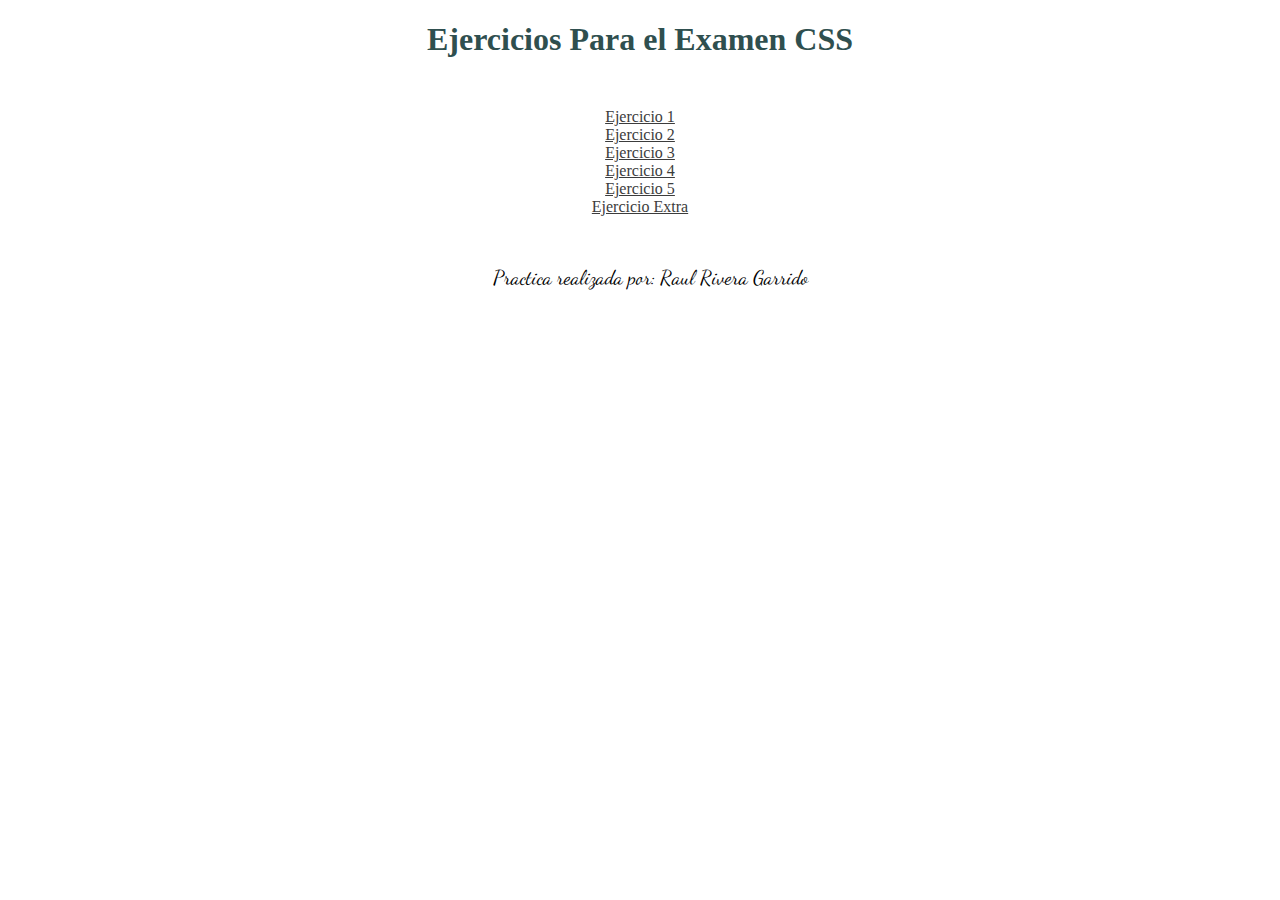
<file: index.html>
<!DOCTYPE html>
<html lang="es">
<head>
    <meta charset="UTF-8">
    <meta name="viewport" content="width=device-width, initial-scale=1.0">
    <link href="https://fonts.googleapis.com/css2?family=Dancing+Script&display=swap" rel="stylesheet">
    <title>Indice de Ejercicios</title>
    <style>
        body {
            align-items: center;
            text-align: center;
        }
        header {
            margin-bottom: 50px;
        }
        h1 {
            text-align: center;
            color: darkslategrey;
        }
        h2 {
            color: #333;
        }
        ul {
            list-style-type: none;
            padding: 0;
            margin: 0 auto;
        }
        a {
            color: #3c3c3c;
        }
        footer {
            margin-top: 50px;
            margin-left: 20px;
        }
        span {
            font-family: 'Dancing Script', cursive;
            font-size: 20px;
            text-align: center;
        }
    </style>
</head>
<body>
    <header>
        <h1>Ejercicios Para el Examen CSS</h1>
    </header>

    <ul>
        <li><a href="/Proyectos_CSS/Ejercicio_01/index.html">Ejercicio 1</a></li>
        <li><a href="/Proyectos_CSS/Ejercicio_02/index.html">Ejercicio 2</a></li>
        <li><a href="/Proyectos_CSS/Ejercicio_03/index.html">Ejercicio 3</a></li>
        <li><a href="/Proyectos_CSS/Ejercicio_04/index.html">Ejercicio 4</a></li>
        <li><a href="/Proyectos_CSS/Ejercicio_05/index.html">Ejercicio 5</a></li>
        <li><a href="/Proyectos_CSS/Ejercicio_Extra/index.html">Ejercicio Extra</a></li>
    </ul>
    <footer>
        <span>Practica realizada por: Raul Rivera Garrido</span>
    </footer>
</body>
</html>
</file>
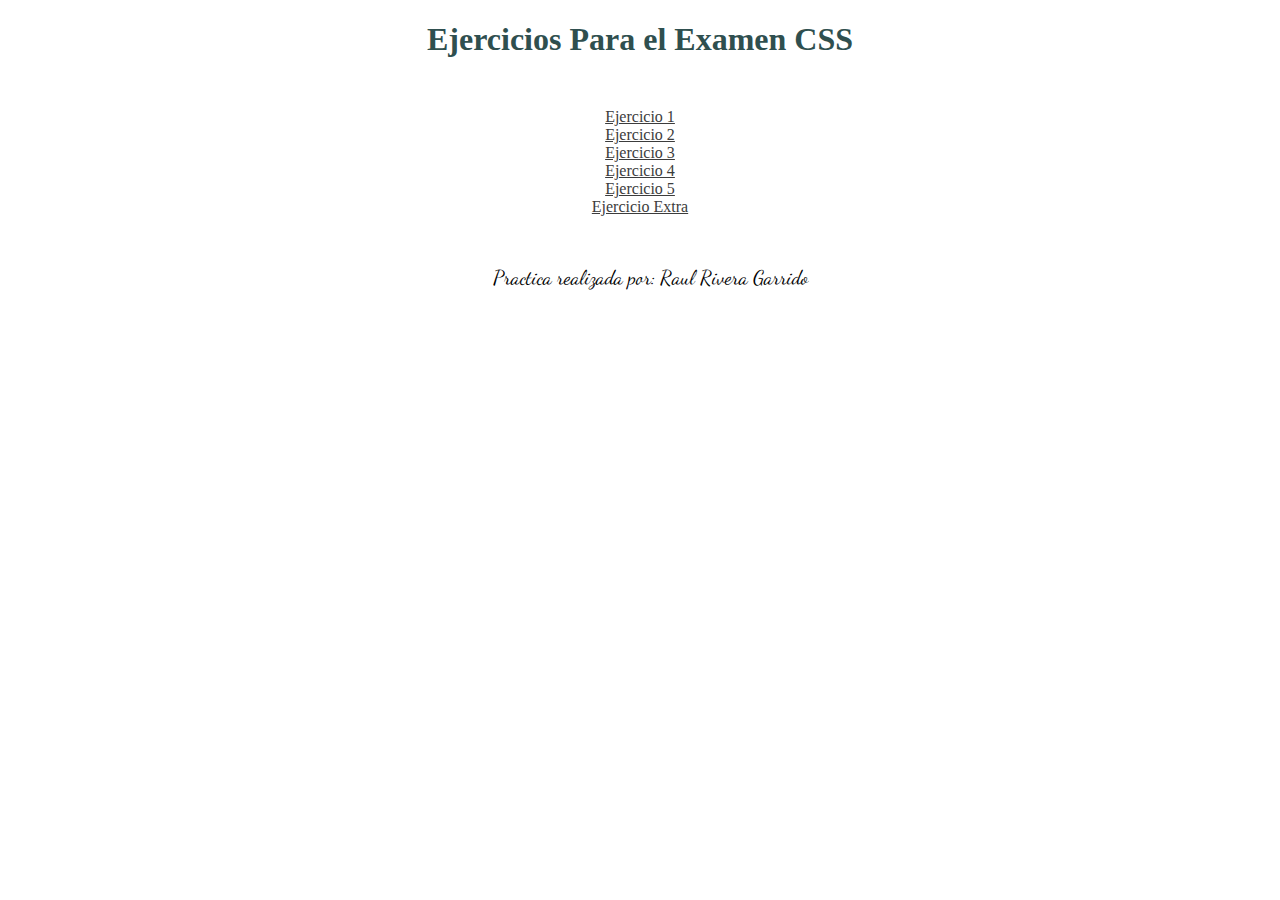
<file: Proyectos_CSS/index.html>
<!DOCTYPE html>
<html lang="es">
<head>
    <meta charset="UTF-8">
    <meta name="viewport" content="width=device-width, initial-scale=1.0">
    <link href="https://fonts.googleapis.com/css2?family=Dancing+Script&display=swap" rel="stylesheet">
    <title>Indice de Ejercicios</title>
    <style>
        body {
            align-items: center;
            text-align: center;
        }
        header {
            margin-bottom: 50px;
        }
        h1 {
            text-align: center;
            color: darkslategrey;
        }
        h2 {
            color: #333;
        }
        ul {
            list-style-type: none;
            padding: 0;
            margin: 0 auto;
        }
        a {
            color: #3c3c3c;
        }
        footer {
            margin-top: 50px;
            margin-left: 20px;
        }
        span {
            font-family: 'Dancing Script', cursive;
            font-size: 20px;
            text-align: center;
        }
    </style>
</head>
<body>
    <header>
        <h1>Ejercicios Para el Examen CSS</h1>
    </header>

    <ul>
        <li><a href="Ejercicio_01/index.html">Ejercicio 1</a></li>
        <li><a href="Ejercicio_02/index.html">Ejercicio 2</a></li>
        <li><a href="Ejercicio_03/index.html">Ejercicio 3</a></li>
        <li><a href="Ejercicio_04/index.html">Ejercicio 4</a></li>
        <li><a href="Ejercicio_05/index.html">Ejercicio 5</a></li>
        <li><a href="Ejercicio_Extra/index.html">Ejercicio Extra</a></li>
    </ul>
    <footer>
        <span>Practica realizada por: Raul Rivera Garrido</span>
    </footer>
</body>
</html>
</file>
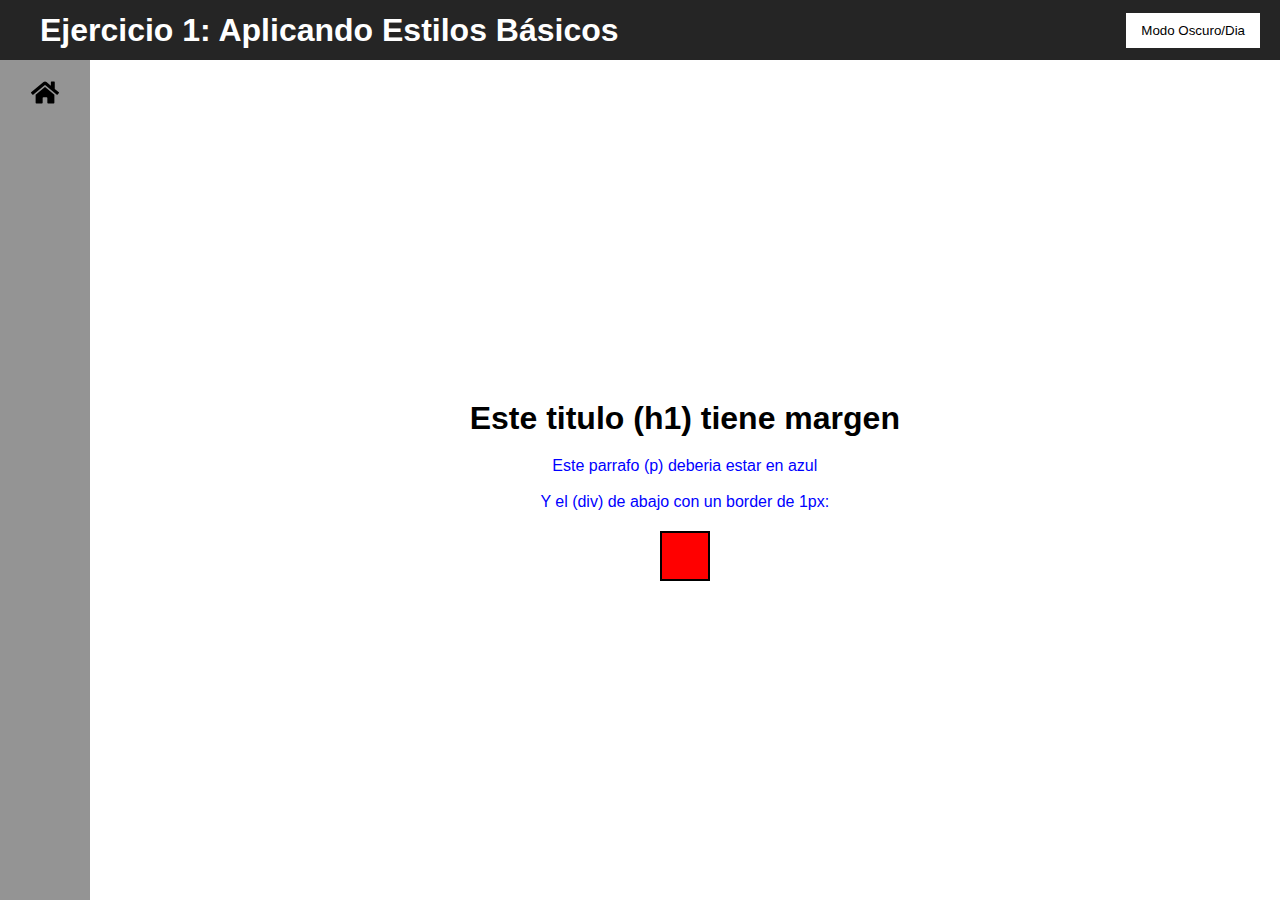
<file: Proyectos_CSS/Ejercicio_01/index.html>
<!-- 
Raul Rivera
1DAM
[4/03/2025] 
Ejercicio 1: Aplicar estilos Básicos
-->

<!DOCTYPE html>
<html lang="es">
<head>
    <meta charset="UTF-8">
    <meta name="viewport" content="width=device-width, initial-scale=1.0">
    <title>Ejercicio 1: Aplicando Estilos Basicos</title>
    <script src="script.js"></script>
    <link rel="stylesheet" href="styles.css">
</head>
<body>
    <!---Contenedor principal-->
    <div class="container">
        <aside class="sidebar">
            <nav>
                <ul>
                    <li><a href="/index.html">
                        <img src="images/home-solid.svg" alt="Inicio" class="home-icon">
                    </a></li>
                </ul>
            </nav>
        </aside>

        <header class="header">
            <h1>Ejercicio 1: Aplicando Estilos Básicos</h1>
            <!---Boton que tendra la funcionalidad de cambiar el fondo a oscuro o claro -->
            <button onclick="myFunction()" >Modo Oscuro/Dia </button>
        </header>

        <!---En el main definimos las etiquetas de cada apartado del ejercicio-->
        <main class="main">
        <h1>Este titulo (h1) tiene margen</h1>
        <p>Este parrafo (p) deberia estar en azul<p>
        <br>
        <p>Y el (div) de abajo con un border de 1px:</p>
        <div></div>

        </main>
    </div>
</body>
</html>
</file>
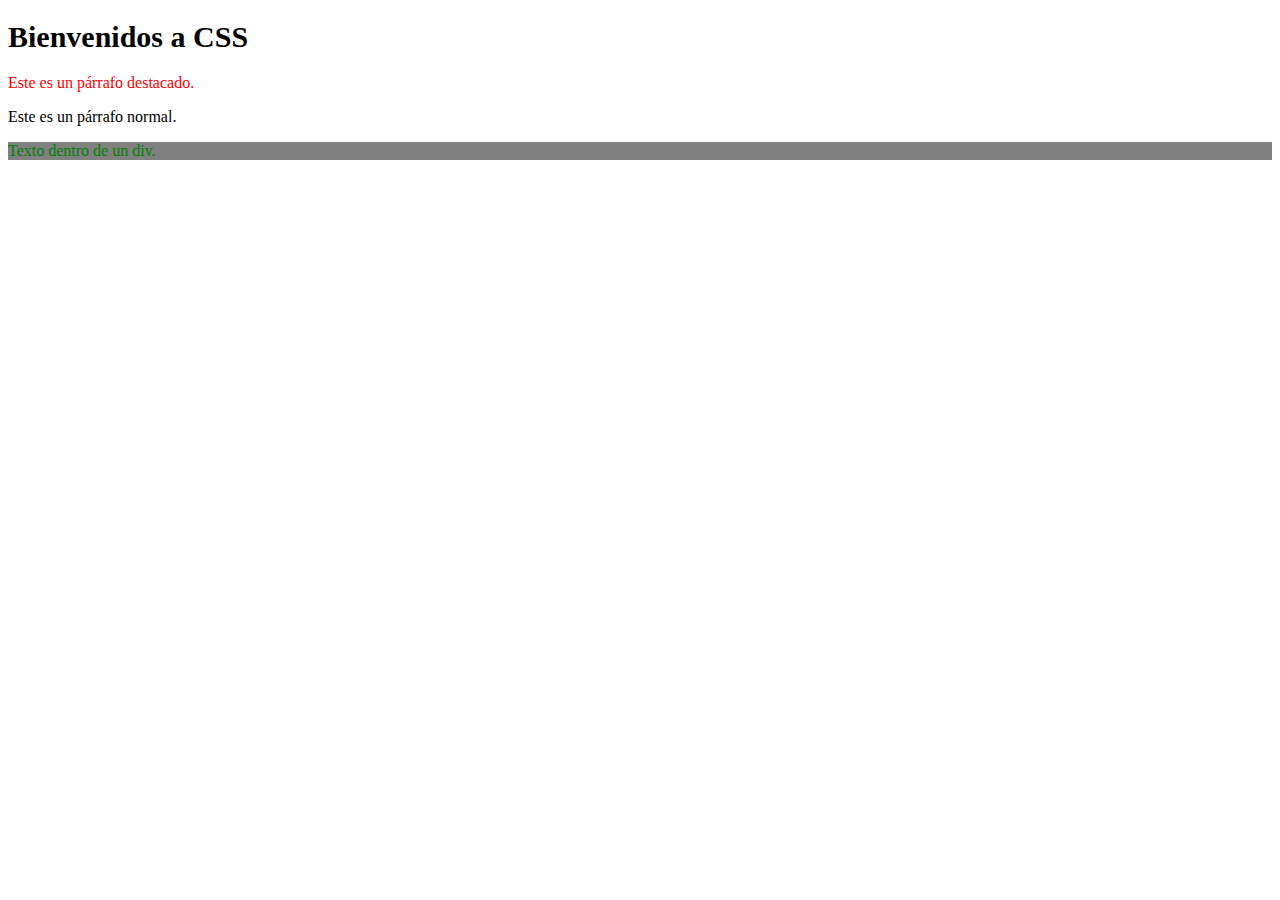
<file: Proyectos_CSS/Ejercicio_02/index.html>
<!-- 
Raul Rivera
1DAM
[4/03/2025] 
Ejercicio: Ejercicio 2: Selectores en CSS
-->

<!--Toda la estrucutra proporcionada en el ejercicio: -->
<!DOCTYPE html>
<html lang="es">
<head>
    <meta charset="UTF-8">
    <meta name="viewport" content="width=device-width, initial-scale=1.0">
    <title>Ejercicio CSS</title>
    <link rel="stylesheet" href="styles.css">
</head>
<body>
    <h1>Bienvenidos a CSS</h1>
    <p class="destacado">Este es un párrafo destacado.</p>
    <p>Este es un párrafo normal.</p>
    <div id="caja">
        <p>Texto dentro de un div.</p>
    </div>
</body>
</html>
</file>
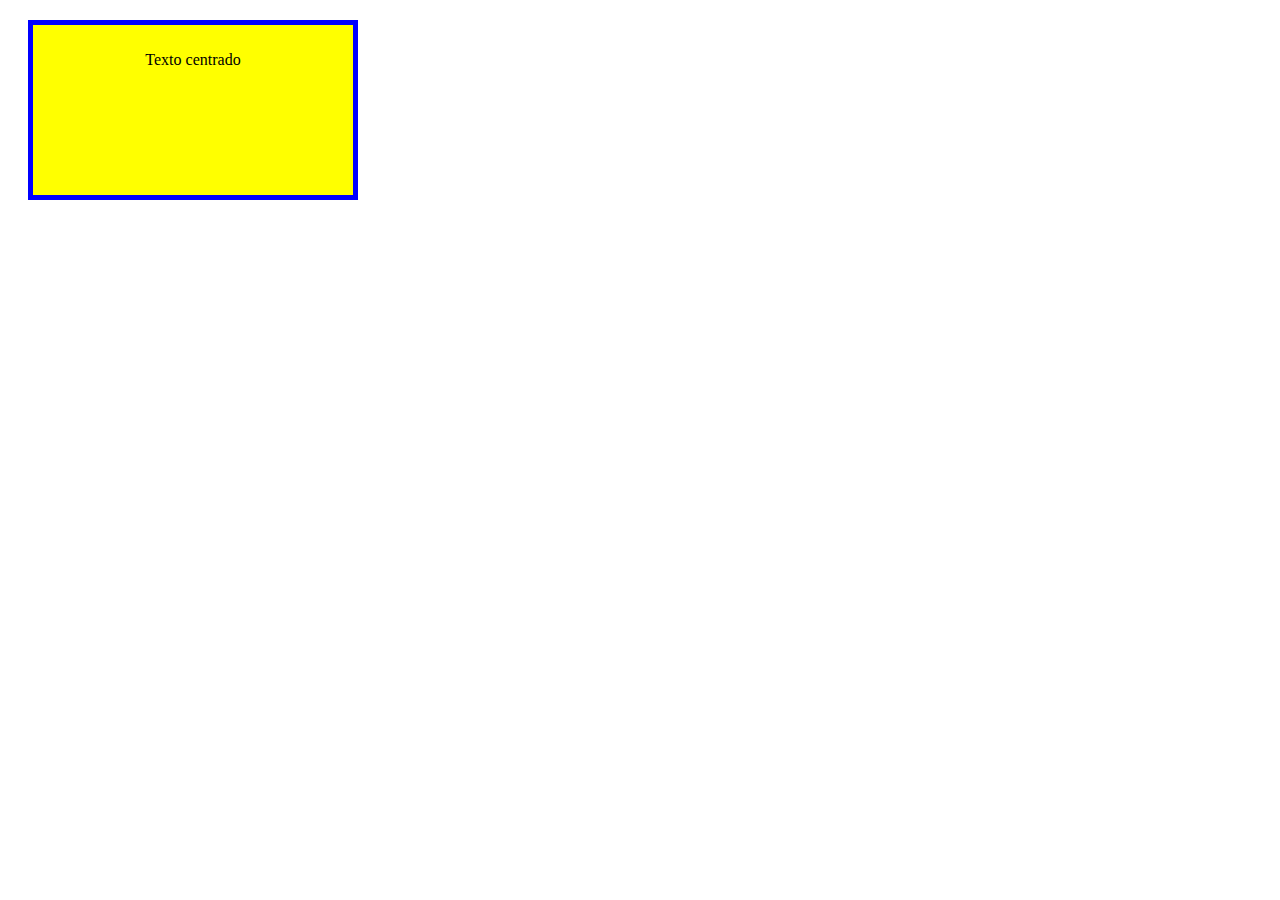
<file: Proyectos_CSS/Ejercicio_03/index.html>
<!-- 
Raul Rivera
1DAM
[4/03/2025] 
Ejercicio: Ejercicio 3: Modelo de Caja
-->
<!DOCTYPE html>
<html lang="es">
<head>
    <meta charset="UTF-8">
    <meta name="viewport" content="width=device-width, initial-scale=1.0">
    <title>Ejercicio 3: Modelo de Caja</title>
    <link rel="stylesheet" href="styles.css">
</head>
<body>
    <!--Creamos la "caja" con un div-->
    <div class="caja">
        <p>Texto centrado</p>
    </div>
</body>
</html>
</file>
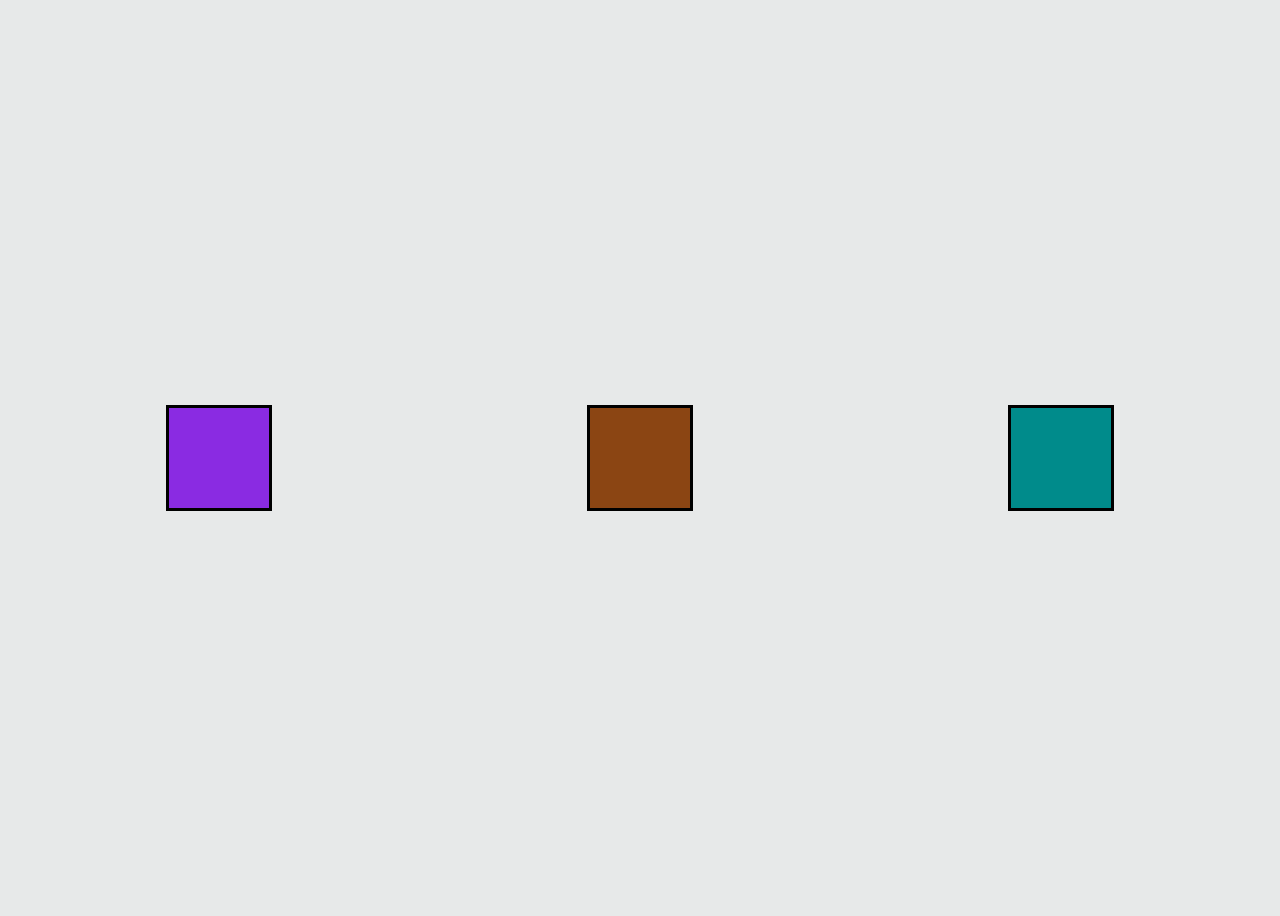
<file: Proyectos_CSS/Ejercicio_04/index.html>
<!-- 
Nombre: Raul Rivera  
Curso: 1ºDAM
Fecha:  4/03/25
Ejercicio 4: Flexbox 
-->

<!DOCTYPE html>
<html lang="es">
<head>
    <meta charset="UTF-8">
    <meta name="viewport" content="width=device-width, initial-scale=1.0">
    <title>Ejercicio 4: Flexbox</title>
    <link rel="stylesheet" href="styles.css">
</head>
<body>

    <!-- Contenedor principal -->
    <div class="contenedor-principal">
        <!-- Primer elemento hijo -->
        <div class="box" ></div>
        <!-- Segundo elemento hijo -->
        <div class="box""></div>
        <!-- Tercer elemento hijo -->
        <div class="box"></div>
    </div>

</body>
</html>
</file>
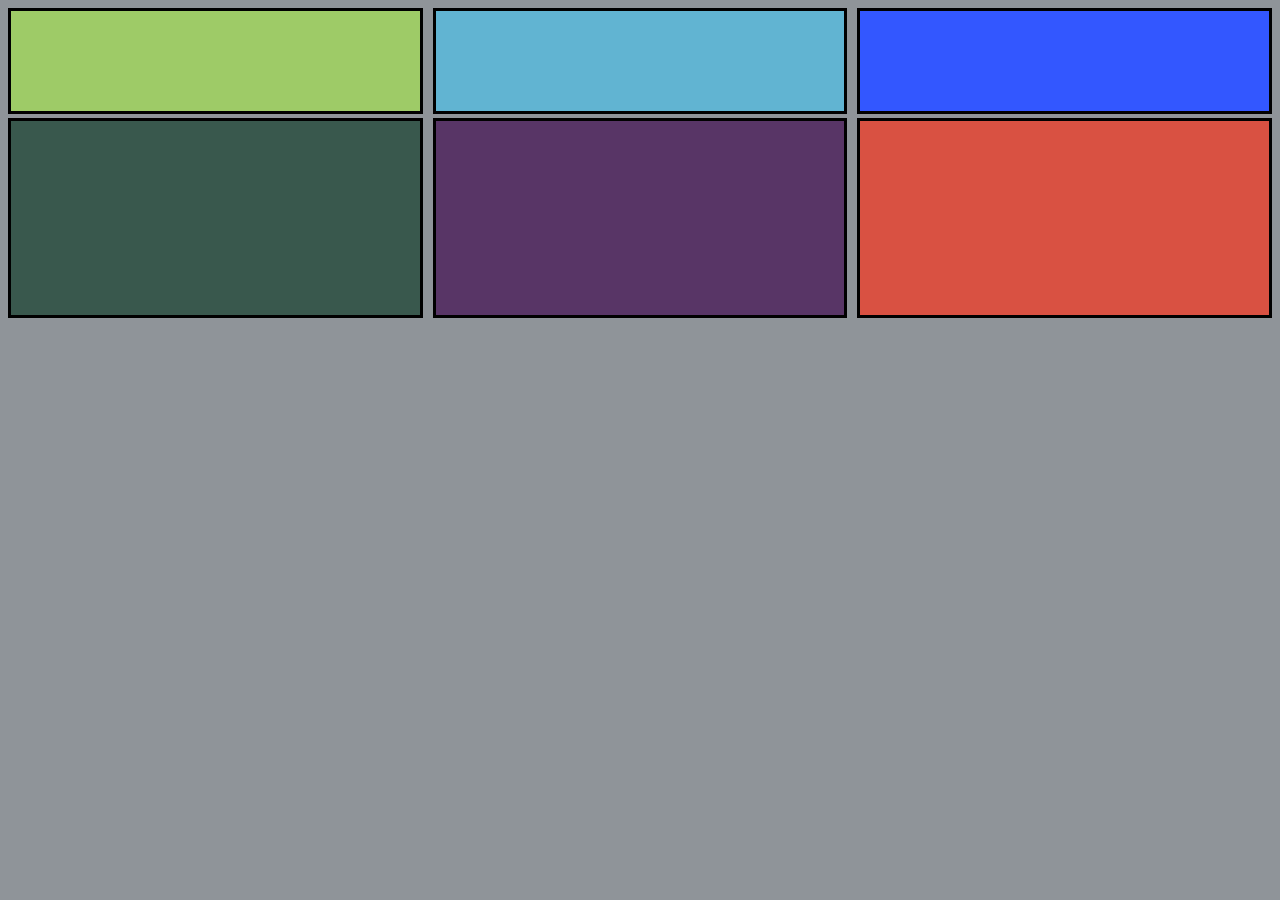
<file: Proyectos_CSS/Ejercicio_05/index.html>
<!-- 
Nombre: Raul Rivera  
Curso: 1ºDAM
Fecha:  4/03/25
Ejercicio 5: Grid Layout 
-->

<!DOCTYPE html>
<html lang="es">
<head>
    <meta charset="UTF-8">
    <meta name="viewport" content="width=device-width, initial-scale=1.0">
    <link rel="stylesheet" href="styles.css">
    <title>Ejercicio 4: Grid Layout</title>
</head>
<body>

    <!--Elemento principal contendor de la cuadricula-->
    <div class="grid-container">
    <!---Elementos hijos de la cuadricula-->
     <div class="item"></div>
     <div class="item"></div>
     <div class="item"></div>
     <div class="item"></div>
     <div class="item"></div>
     <div class="item"></div>
    </div>
   
</body>
</html>
</file>
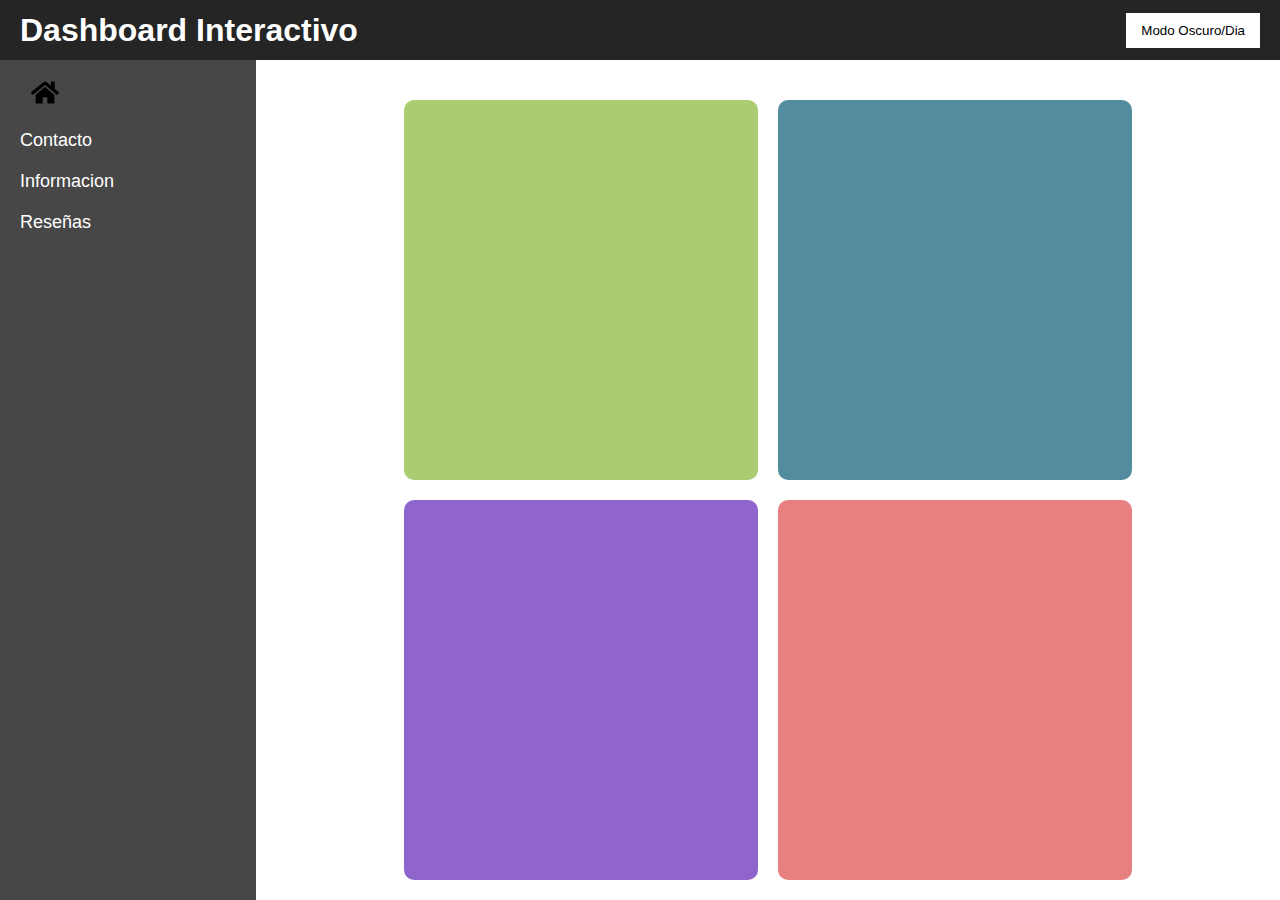
<file: Proyectos_CSS/Ejercicio_Extra/index.html>
<!-- 
Nombre: Raul Rivera  
Curso: 1ºDAM
Fecha:  4/03/25
Ejercicio Extra 
-->

<!DOCTYPE html>
<html lang="es">
<head>
    <meta charset="UTF-8">
    <meta name="viewport" content="width=device-width, initial-scale=1.0">
    <title>Ejercicio Avanzado: Dashboard Interactivo</title>
    <script src="script.js"></script>
    <link rel="stylesheet" href="styles.css">
</head>
<body>
    <!-- Contenedor principal -->
    <div class="container">
        <aside class="sidebar">
            <nav>
                <ul>
                    <li><a href="/index.html">
                        <img src="images/home-solid.svg" alt="Inicio" class="home-icon">
                    </a></li>
                    <li><a href="/Contacto.html">Contacto</a></li>
                    <li><a href="/Informacion.html">Informacion</a></li>
                    <li><a href="/Reseñas.html">Reseñas</a></li>
                </ul>
            </nav>
        </aside>

        <header class="header">
            <h1>Dashboard Interactivo</h1>
            <!-- Botón para cambiar entre modo oscuro y claro -->
            <button onclick="myFunction()">Modo Oscuro/Dia</button>
        </header>

        <main class="main">
            <!-- Cuadricula con 4 tarjetas -->
            <div class="tarjeta"></div>
            <div class="tarjeta"></div>
            <div class="tarjeta"></div>
            <div class="tarjeta"></div>
        </main>
        
    </div>
</body>
</html>
</file>
<file: Proyectos_CSS/Ejercicio_01/styles.css>
/* Raul Rivera
1DAM
[4/03/2025] 
Ejercicio 1: Aplicar estilos Basicos */


/* Estilos para todo el documento */
* {
    margin: 0;
    padding: 0;
    box-sizing: border-box;
}


/* Establecemos los estilos basicos a toda la pagina, pedidos en el ejercicio: */ 

body {
    /*Define un color de fondo para toda la página. (Usare un color basico el blanco ya que usare mi modo oscuro) */ 
    background-color: white;
   
    /*Cambia la fuente de todo el documento a Arial, sans-serif.*/ 
    font-family: Arial, sans-serif;

    color: black;
    display: flex;
    flex-direction: column;
    height: 100vh;
}

/* Establece el color del texto a azul en los párrafos (<p>). */ 
p {
    color: blue;
}

/* Aplica un margen de 20px a todos los elementos <h1>.*/ 
h1 {
    margin: 20px;
}

/* Añade un borde de 2px sólido negro a todos los elementos <div>. */ 
.main div {
    margin-top: 20px;
    width: 50px;
    height: 50px;
    border: black solid 2px;
    background-color: red;
}

/* Modo oscuro */
.dark-mode {
    background-color: black;
    color: white;
}

/*Estilos para el contenedor principal (Agrupara y posicionara los elementos header, sidebar y main) */
.container {
    display: flex;
    flex: 1;
    margin-top: 60px; 
}

/* Estilos basicos para el header */
.header {
    width: 100%;
    background-color: #252525;
    color: white;
    padding: 20px;
    display: flex;
    justify-content: space-between;
    align-items: center;
    position: fixed;
    top: 0;
    left: 0;
    height: 60px;
}

/*Estilos basicos al main */ 
.main {
    flex: 1;
    display: flex;
    flex-direction: column;
    align-items: center;
    justify-content: center;
    text-align: center;
    padding: 20px;
}


/* Estilos basicos para el boton */ 

.header button {
    background-color: white;
    border: none;
    padding: 10px 15px;
    cursor: pointer;
}

/* Añadimos un efecto hover al boton */ 

.header button:hover {
    background-color: #ccc;
}


/* Estilos para la sidebar */
.sidebar {
    width: 7%;
    background-color: #929292fb;
    color: white;
    padding: 20px;
    display: flex;
    flex-direction: column;
}

/* Estilos para la barra de navegacion */ 


/* Estilo para los elementos de la lista */ 

.sidebar nav ul li {
    list-style: none;
    padding: 0;
    margin-bottom: 10px;
}

/* Estilos para los enlace */ 

.sidebar nav ul li a {
    font-size: 18px;
    color: white;
    text-decoration: none;
}

/*Estilo para el icono home*/ 

.home-icon {
    width: 50px;
    height: 25px;
    margin-right: 5px;
}
</file>
<file: Proyectos_CSS/Ejercicio_02/styles.css>
/* 
Raul Rivera
1DAM
[4/03/2025] 
Ejercicio: Ejercicio 2: Selectores en CSS
*/

/* Cambiar el color de la clase destacado a rojo*/
.destacado {
    color: red;
}

/* Cambiar el color del parrafo del id = caja a verde*/ 

#caja p {
    color: green;
}

/*Cambiar el tamaño de los h1 a 30px*/
h1 {
    font-size: 30px;
}

/*Fondo en gris a los elemetos p dentro de un div*/
div p {
    background-color: grey;
}
</file>
<file: Proyectos_CSS/Ejercicio_03/styles.css>
/* 
Raul Rivera
1DAM
[4/03/2025] 
Ejercicio: Ejercicio 3: Modelo de Caja
*/


/* Estilos para la caja */
.caja {
    /* Ajustamos el tamaño de la caja */ 
    width: 300px;
    height: 150px;
    /* Establecemos un color de fondo amarrilo */ 
    background-color: yellow;
    /*Borde solido azul */ 
    border: 5px solid blue; 
    padding: 10px; /* Aañadimos un tamaño de padding */
    margin: 20px; /* Añadimos un margen */
    /* Texto centradado */ 
    text-align: center;

}
</file>
<file: Proyectos_CSS/Ejercicio_04/styles.css>
/* Nombre: Raul Rivera  
Curso: 1ºDAM
Fecha:  4/03/25
Ejercicio 4: Flexbox*/


/* Estilos para todo el contenido */ 
body {
    font-family: Arial, sans-serif;
    display: flex;
    justify-content: center;
    align-items: center;
    height: 100vh; 
    background-color: #e7e9e9;
}


/* Contendor principal que usara flex, ajustamos con "justify-content" las cajas hijas */ 
.contenedor-principal{
    display: flex; /* Establece el contenedor como flex */
    justify-content: space-around; /* Distribuye los elementos con espacio alrededor */
    width: 100%; /* Ajusta el ancho del contenedor */
}


/* Definimos el tamaño de todas las cajas */ 
.box {
    width: 100px; 
    height: 100px; 
    border: black solid ;
}

/* A cada elemento hijo le asignamos un color */ 

.box:first-child {
    background-color: blueviolet;
}

/* Selecciona el segundo hijo */
.box:nth-child(2) {
    background-color: saddlebrown;
}

/* Selecciona el tercer hijo */
.box:nth-child(3) {
    background-color: darkcyan;
}
</file>
<file: Proyectos_CSS/Ejercicio_05/styles.css>
/* Nombre: Raul Rivera  
Curso: 1ºDAM
Fecha:  4/03/25
Ejercicio 5: Grid Layout  */


/*Definimos los estilos basicos para todo el documento*/ 
body {
  background-color: rgb(143, 148, 153);
}

/* Estilos del contendor principal "el grid" */ 

.grid-container {
  display: grid;
  /* Definimos 3 columnas del mismo tamaño*/ 
  grid-template-columns: 1fr 1fr 1fr; 
  /* Definimos el tamaño de cada alemento por filas 
  /* Primera fila 100px y la segunda 200px */
  grid-template-rows: 100px 200px; 
  gap: 10px;
}


/* Estilos de las filas y columnas "items hijos" */ 

.item:nth-child(1) { background-color: #9ecb67; } 
.item:nth-child(2) { background-color: #61b4d2; }
.item:nth-child(3) { background-color: #3357ff; }
.item:nth-child(4) { background-color: #39584d; }
.item:nth-child(5) { background-color: #583566; }
.item:nth-child(6) { background-color: #d95142; }


/* Estilo de todos los items */ 

.item {
  border: solid black 3px;
  padding: 50px;
  text-align: center;
  color: white;
}
</file>
<file: Proyectos_CSS/Ejercicio_Extra/styles.css>
/* Nombre: Raul Rivera  
Curso: 1ºDAM
Fecha:  4/03/25
Ejercicio Extra  */


/* Estilos generales para todo el documento */
* {
    margin: 0;
    padding: 0;
    box-sizing: border-box;
}

/* Establece los estilos básicos de la página */
body {
    background-color: white;
    font-family: Arial, sans-serif;
    color: black;
    display: flex;
    flex-direction: column;
    height: 100vh;
}

/* Estilos para el contenedor principal */
.container {
    display: flex;
    flex: 1;
}

/* Estilos para la barra lateral: */

/* Como se propone en el ejercicio tendrá 20% de ancho y alineada a la izquierda */ 
.sidebar {
    width: 20%;
    background-color: #444444fb;
    color: white;
    padding: 20px;
    display: flex;
    flex-direction: column;
}

/* Estilos para la barra de navegación, listas y enlaces */ 
.sidebar nav ul {
    margin-top: 60px;
    list-style: none;
    padding: 0;
}

.sidebar nav ul li {
    margin-bottom: 20px;
}

.sidebar nav ul li a {
    text-decoration: none;
    color: white;
    font-size: 18px;
}

/* Modo oscuro */
.dark-mode {
    background-color: black;
    color: white;
}

/* Estilo para el icono home */ 
.home-icon {
    width: 50px;
    height: 25px;
}

/* Estilos para el header */
.header {
    width: 100%;
    background-color: #252525;
    color: white;
    padding: 20px;
    display: flex;
    justify-content: space-between;
    align-items: center;
    position: fixed;
    top: 0;
    left: 0;
    height: 60px;
    z-index: 1;
}

/* Estilos para el botón */
.header button {
    background-color: white;
    border: none;
    padding: 10px 15px;
    cursor: pointer;
}

.header button:hover {
    background-color: #ccc;
}

/* Estilos para el main (grid para las tarjetas) */
.main {
    margin-left: 10%;
    margin-top: 80px;
    display: grid;
    grid-template-columns: repeat(2, 1fr); 
    grid-template-rows: auto; 
    gap: 20px;
    padding: 20px;
    width: 60%;
}

/* Estilos comunes para todas las tarjetas */
.tarjeta {
    background-color: rgb(255, 254, 254);
    padding: 20px;
    border-radius: 10px;
    text-align: center;
    transition: all 0.3s ease;
    display: flex;
    justify-content: center;
    align-items: center;
 
}

/* Efecto hover para las tarjetas */
.tarjeta:hover {
    transform: scale(1.05);
    background-color: #f0f0f0;
}

/* Colores diferentes para cada tarjeta*/
 .tarjeta:nth-child(1) {
    background-color: #abcc71;
}

.tarjeta:nth-child(2) {
    background-color: #538c9e;
}

.tarjeta:nth-child(3) {
    background-color: #9064cd;
}

.tarjeta:nth-child(4) {
    background-color: #e88080;
}
</file>
